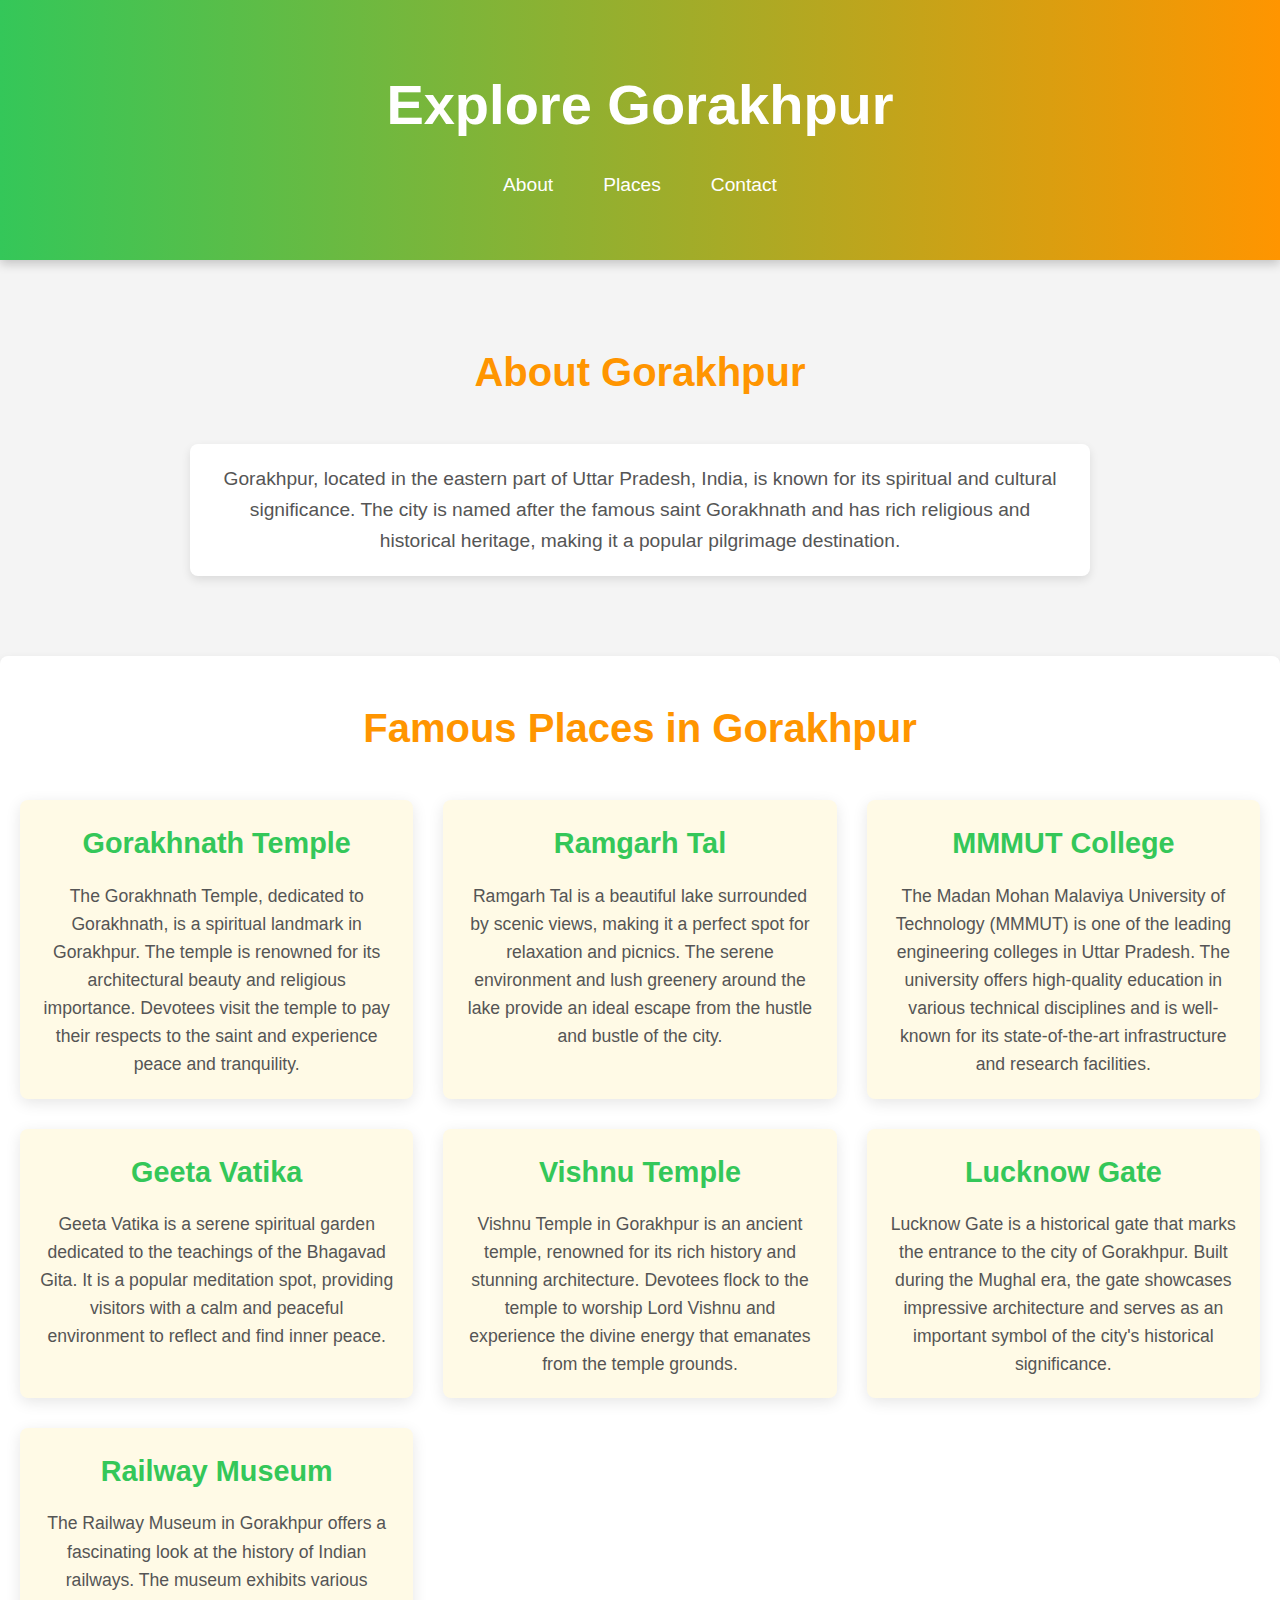
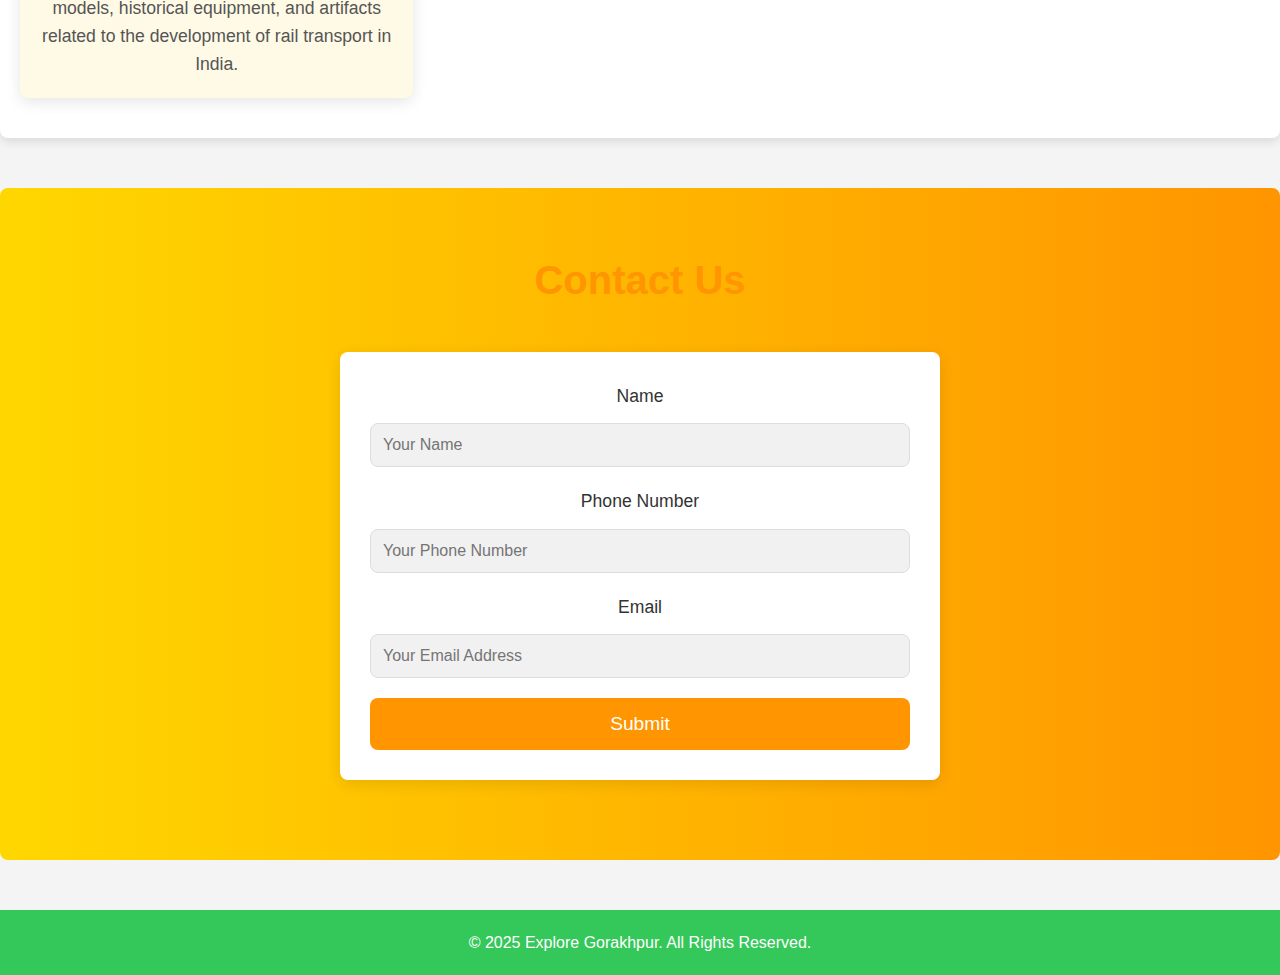
<file: index.html>
<!DOCTYPE html>
<html lang="en">
<head>
    <meta charset="UTF-8">
    <meta name="viewport" content="width=device-width, initial-scale=1.0">
    <meta name="description" content="Explore Gorakhpur: Famous places, culture, and more.">
    <title>Explore Gorakhpur</title>
    <link rel="stylesheet" href="./style.css">
</head>
<body>
    <header>
        <div class="navbar">
            <h1>Explore Gorakhpur</h1>
            <nav>
                <ul>
                    <li><a href="#about">About</a></li>
                    <li><a href="#places">Places</a></li>
                    <li><a href="#contact">Contact</a></li>
                </ul>
            </nav>
        </div>
    </header>

    <section id="about" class="intro">
        <h2>About Gorakhpur</h2>
        <p>
            Gorakhpur, located in the eastern part of Uttar Pradesh, India, is known for its spiritual and cultural significance. The city is named after the famous saint Gorakhnath and has rich religious and historical heritage, making it a popular pilgrimage destination.
        </p>
    </section>

    <section id="places">
        <h2>Famous Places in Gorakhpur</h2>
        <div class="places">
            <div class="place">
                <h3>Gorakhnath Temple</h3>
                <p>The Gorakhnath Temple, dedicated to Gorakhnath, is a spiritual landmark in Gorakhpur. The temple is renowned for its architectural beauty and religious importance. Devotees visit the temple to pay their respects to the saint and experience peace and tranquility.</p>
            </div>
            <div class="place">
                <h3>Ramgarh Tal</h3>
                <p>Ramgarh Tal is a beautiful lake surrounded by scenic views, making it a perfect spot for relaxation and picnics. The serene environment and lush greenery around the lake provide an ideal escape from the hustle and bustle of the city.</p>
            </div>
            <div class="place">
                <h3>MMMUT College</h3>
                <p>The Madan Mohan Malaviya University of Technology (MMMUT) is one of the leading engineering colleges in Uttar Pradesh. The university offers high-quality education in various technical disciplines and is well-known for its state-of-the-art infrastructure and research facilities.</p>
            </div>
            <div class="place">
                <h3>Geeta Vatika</h3>
                <p>Geeta Vatika is a serene spiritual garden dedicated to the teachings of the Bhagavad Gita. It is a popular meditation spot, providing visitors with a calm and peaceful environment to reflect and find inner peace.</p>
            </div>
            <div class="place">
                <h3>Vishnu Temple</h3>
                <p>Vishnu Temple in Gorakhpur is an ancient temple, renowned for its rich history and stunning architecture. Devotees flock to the temple to worship Lord Vishnu and experience the divine energy that emanates from the temple grounds.</p>
            </div>
            <div class="place">
                <h3>Lucknow Gate</h3>
                <p>Lucknow Gate is a historical gate that marks the entrance to the city of Gorakhpur. Built during the Mughal era, the gate showcases impressive architecture and serves as an important symbol of the city's historical significance.</p>
            </div>
            <div class="place">
                <h3>Railway Museum</h3>
                <p>The Railway Museum in Gorakhpur offers a fascinating look at the history of Indian railways. The museum exhibits various models, historical equipment, and artifacts related to the development of rail transport in India.</p>
            </div>
        </div>
    </section>

    <section id="contact">
        <h2>Contact Us</h2>
        <form id="contact-form">
            <div class="form-group">
                <label for="name">Name</label>
                <input type="text" id="name" name="name" placeholder="Your Name" required>
            </div>
            <div class="form-group">
                <label for="phone">Phone Number</label>
                <input type="tel" id="phone" name="phone" placeholder="Your Phone Number" required>
            </div>
            <div class="form-group">
                <label for="email">Email</label>
                <input type="email" id="email" name="email" placeholder="Your Email Address" required>
            </div>
            <button type="submit">Submit</button>
        </form>
        <div id="response-message"></div>
    </section>

    <footer>
        <p>&copy; 2025 Explore Gorakhpur. All Rights Reserved.</p>
    </footer>

    <script src="./script.js"></script>
</body>
</html>
</file>
<file: style.css>
* {
    margin: 0;
    padding: 0;
    box-sizing: border-box;
}

body {
    font-family: 'Arial', sans-serif;
    background-color: #f4f4f4;
    color: #333;
    line-height: 1.6;
}

header {
    background: linear-gradient(to right, #34c759, #ff9500);
    padding: 60px 20px;
    text-align: center;
    color: white;
    box-shadow: 0 4px 10px rgba(0, 0, 0, 0.2);
}

.navbar h1 {
    font-size: 3.5rem;
    margin-bottom: 20px;
}

.navbar nav ul {
    display: flex;
    justify-content: center;
    list-style: none;
}

.navbar nav ul li {
    margin: 0 25px;
}

.navbar nav ul li a {
    text-decoration: none;
    color: #fff;
    font-size: 1.2rem;
    transition: color 0.3s ease;
}

.navbar nav ul li a:hover {
    color: #ffd700;
}

section {
    padding: 60px 20px;
    text-align: center;
    margin-top: 20px;
}

h2 {
    font-size: 2.5rem;
    color: #ff9500;
    margin-bottom: 40px;
}

#about p {
    font-size: 1.2rem;
    color: #555;
    max-width: 900px;
    margin: 0 auto;
    background-color: #fff;
    padding: 20px;
    border-radius: 8px;
    box-shadow: 0 4px 10px rgba(0, 0, 0, 0.1);
}

#places {
    background-color: #fff;
    padding: 40px 0;
    border-radius: 8px;
    margin-bottom: 50px;
    box-shadow: 0 4px 10px rgba(0, 0, 0, 0.1);
}

.places {
    display: grid;
    grid-template-columns: repeat(auto-fill, minmax(300px, 1fr));
    gap: 30px;
    margin: 0 20px;
}

.place {
    background-color: #fffae6;
    padding: 20px;
    border-radius: 8px;
    box-shadow: 0 4px 15px rgba(0, 0, 0, 0.1);
    transition: transform 0.3s ease, box-shadow 0.3s ease;
}

.place h3 {
    font-size: 1.8rem;
    color: #34c759;
    margin-bottom: 15px;
}

.place p {
    font-size: 1.1rem;
    color: #555;
}

.place:hover {
    transform: translateY(-5px);
    box-shadow: 0 6px 18px rgba(0, 0, 0, 0.2);
}

#contact {
    background: linear-gradient(to right, #ffd700, #ff9500);
    padding: 60px 20px;
    border-radius: 8px;
    margin-bottom: 50px;
}

form {
    max-width: 600px;
    margin: 0 auto;
    background-color: #fff;
    padding: 30px;
    border-radius: 8px;
    box-shadow: 0 4px 15px rgba(0, 0, 0, 0.1);
}

.form-group {
    margin-bottom: 20px;
}

label {
    font-size: 1.1rem;
    color: #333;
    margin-bottom: 5px;
    display: block;
}

input {
    width: 100%;
    padding: 12px;
    font-size: 1rem;
    border: 1px solid #ddd;
    border-radius: 8px;
    background-color: #f1f1f1;
    color: #333;
    margin-top: 8px;
}

input:focus {
    border: 2px solid #34c759;
    background-color: #fff;
}

button {
    background-color: #ff9500;
    color: #fff;
    font-size: 1.2rem;
    padding: 15px 30px;
    border: none;
    border-radius: 8px;
    cursor: pointer;
    transition: background-color 0.3s ease;
    width: 100%;
}

button:hover {
    background-color: #e67e22;
}

#response-message {
    margin-top: 20px;
    font-size: 1.1rem;
    color: #27ae60;
    font-weight: bold;
}

footer {
    background-color: #34c759;
    color: white;
    text-align: center;
    padding: 20px;
    font-size: 1rem;
}
</file>
